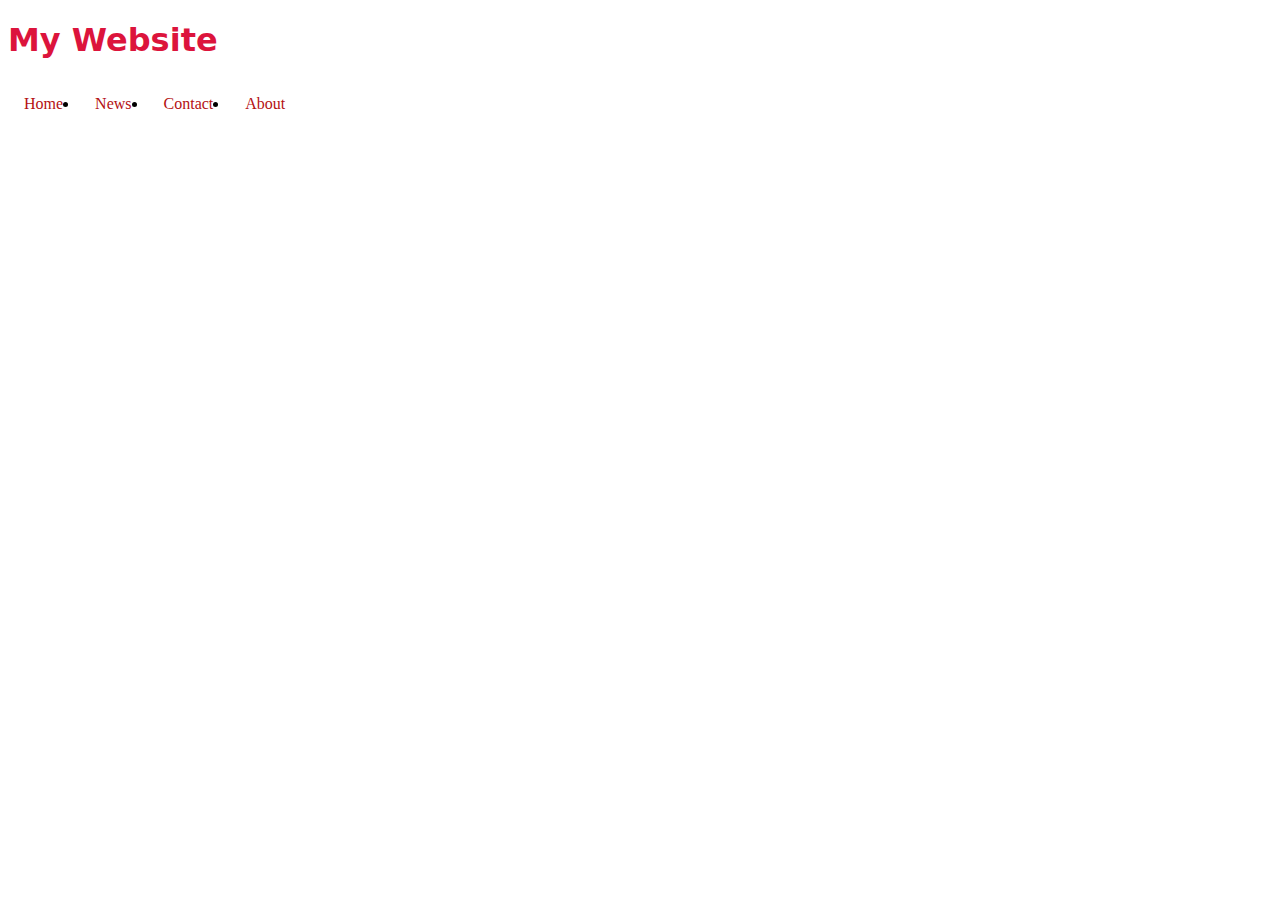
<file: index.html>
<!doctype html>
<html>
<head>
<meta charset="utf-8">
	
	
<title>Navigation Demo</title>
	<link rel="stylesheet" href="styles.css">
</title>

<body>
	
	<h1> My Website </h1>
  <li><a href="home.html">Home</a></li>
  <li><a href="news.html">News</a></li>
  <li><a href="contact.html">Contact</a></li>
  <li><a href="about.html">About</a></li>
</ul>
	
	
	
	
</body>
</html>
</file>
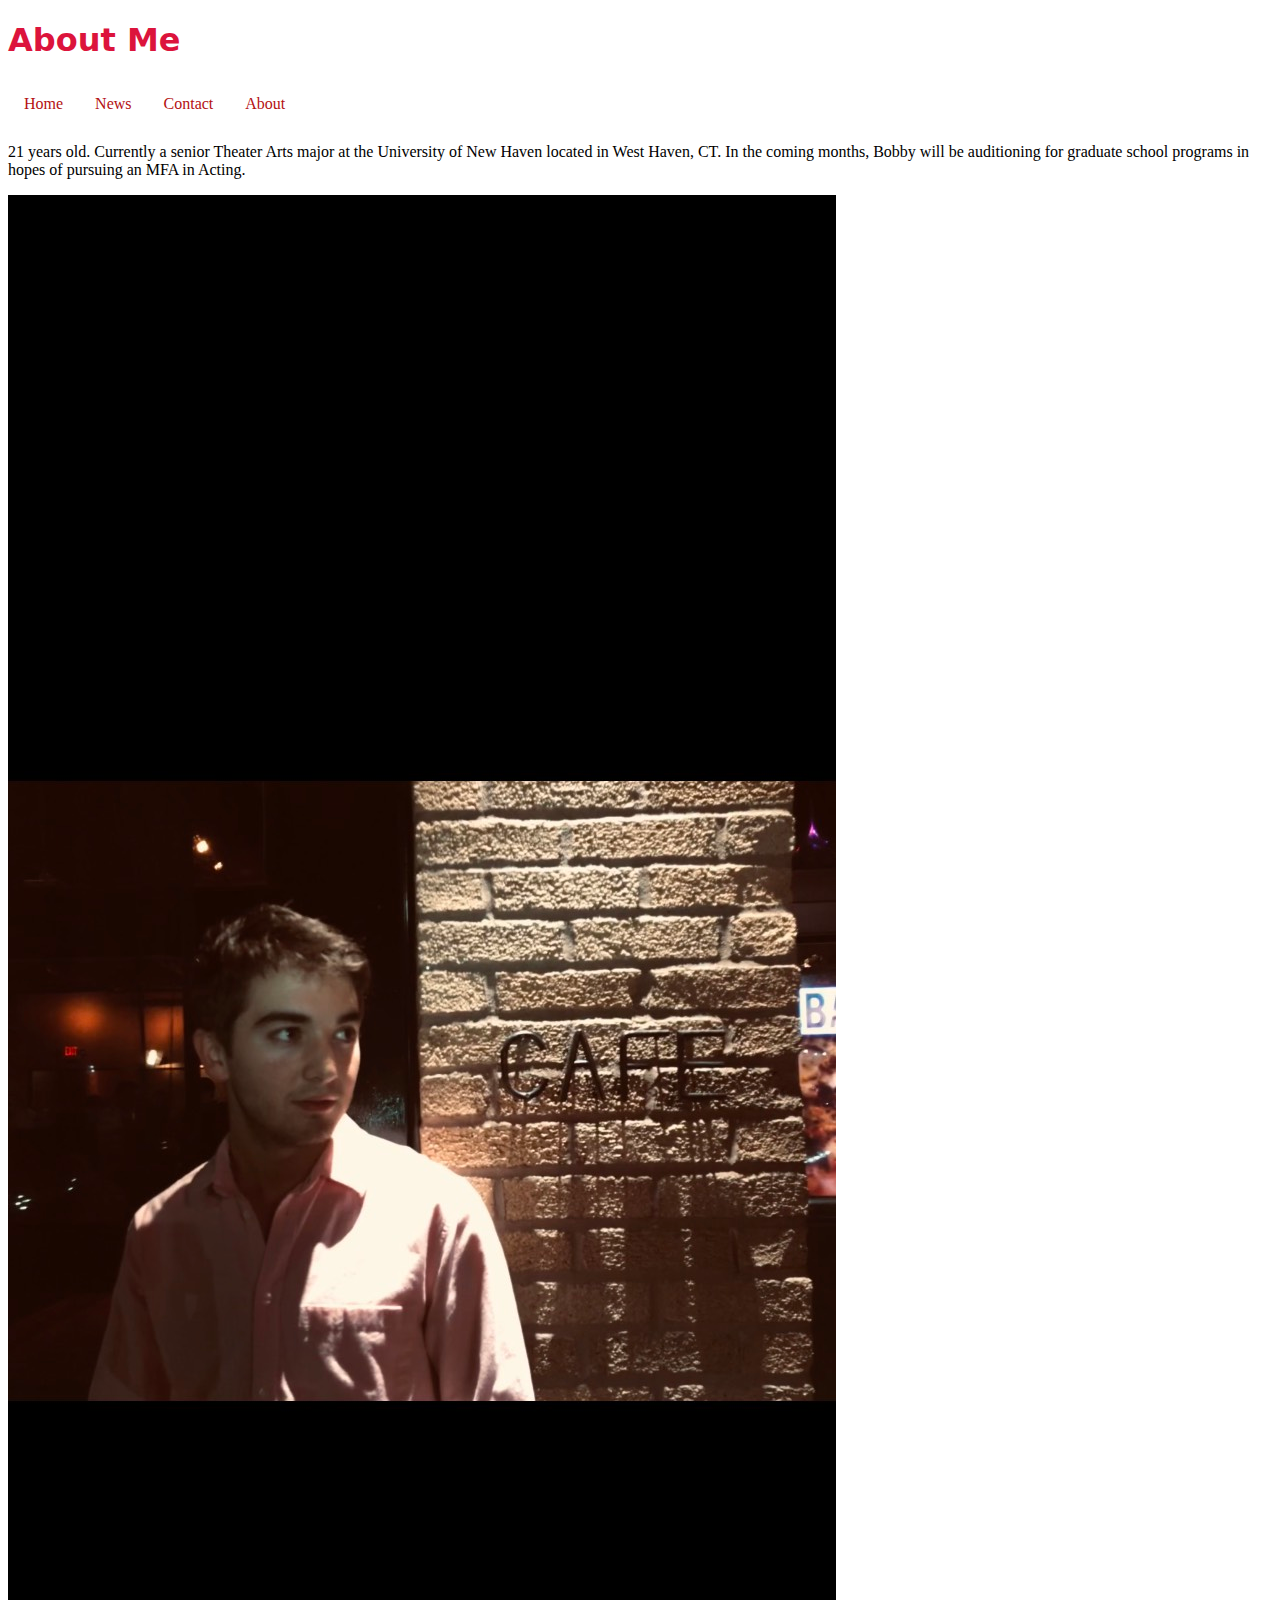
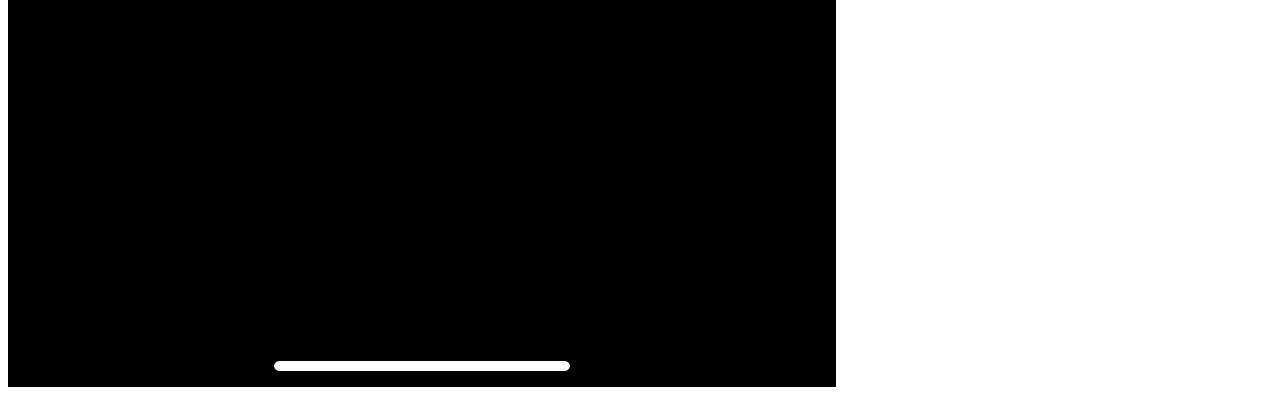
<file: about.html>
<!doctype html>
<html>
<head>
<meta charset="utf-8">
	
	
<title>Navigation Demo</title>
	<link rel="stylesheet" href="styles.css">
</title>

<body>
<h1> About Me</h1>
<ul>
  <li><a href="home.html">Home</a></li>
  <li><a href="news.html">News</a></li>
  <li><a href="contact.html">Contact</a></li>
  <li><a href="about.html">About</a></li>
</ul>
<p>21 years old. Currently a senior Theater Arts major at the University of New Haven located in West Haven, CT. In the coming months, Bobby will be auditioning for graduate school programs in hopes of pursuing an MFA in Acting.</p>
	<p>
	<img src="Image-1.png" alt="Bobby"></p>
</body>
</html>
</file>
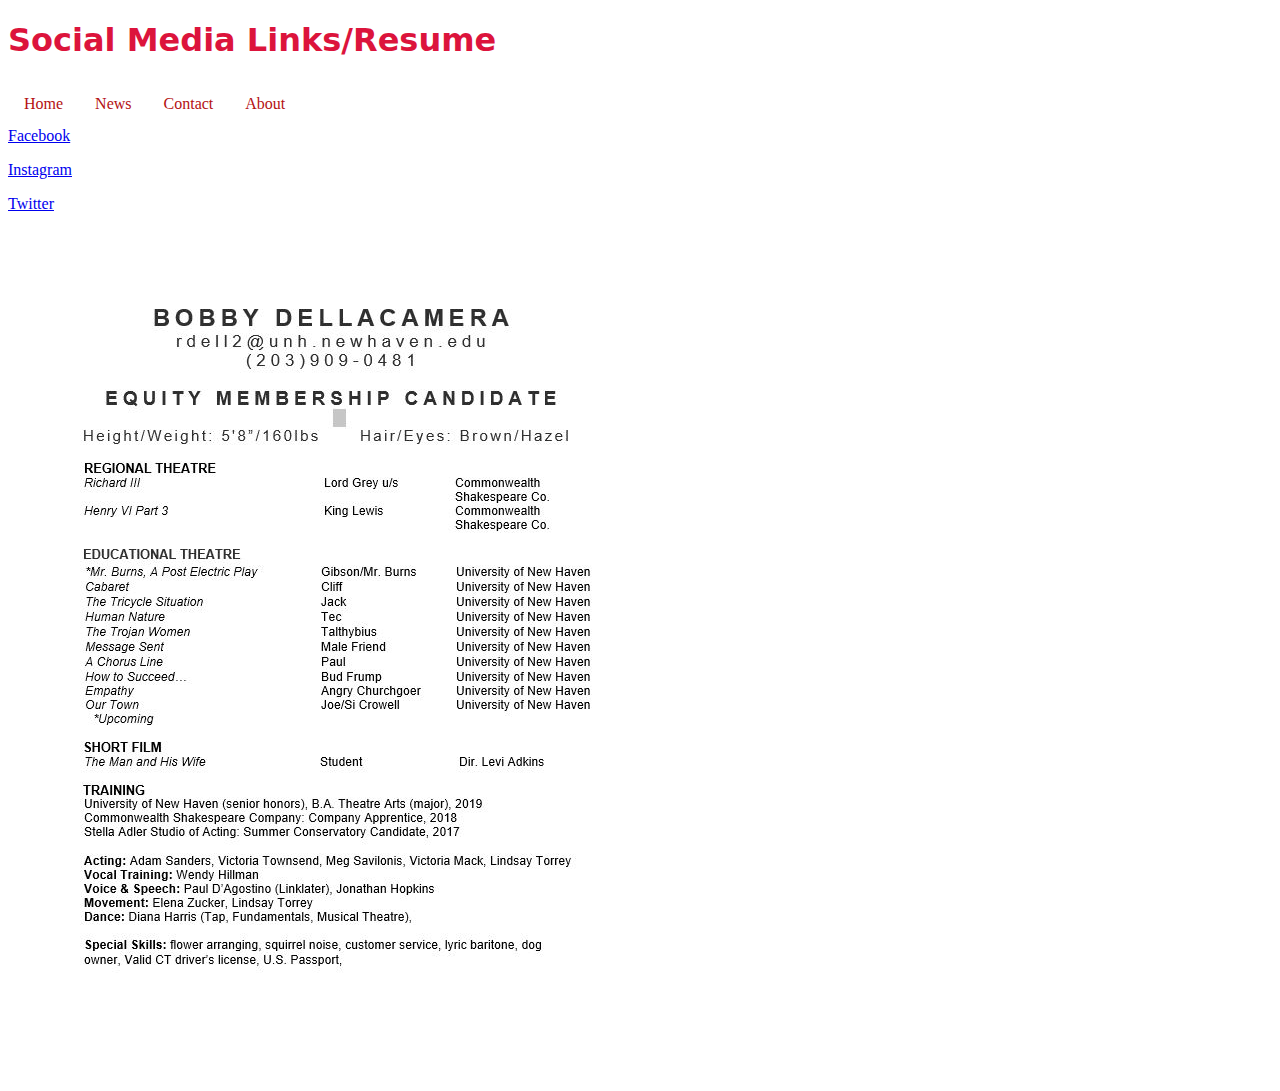
<file: contact.html>
<!doctype html>
<html>
<head>
<meta charset="utf-8">
	
	
<title>Navigation Demo</title>
	<link rel="stylesheet" href="styles.css">
</title>

<body>
<h1> Social Media Links/Resume</h1>
<ul>
  <li><a href="home.html">Home</a></li>
  <li><a href="news.html">News</a></li>
  <li><a href="contact.html">Contact</a></li>
  <li><a href="about.html">About</a></li>
</ul>
	
	
<a href="https://www.facebook.com/">Facebook</a>
<p><a href="https://www.instagram.com/?hl=en">Instagram</a></p>
	
	<p><a href="https://twitter.com/">Twitter</a></p>
	
	
<p><img src="Capture.JPG" alt="RESUME"></p>
	
	
</body>
</html>
</file>
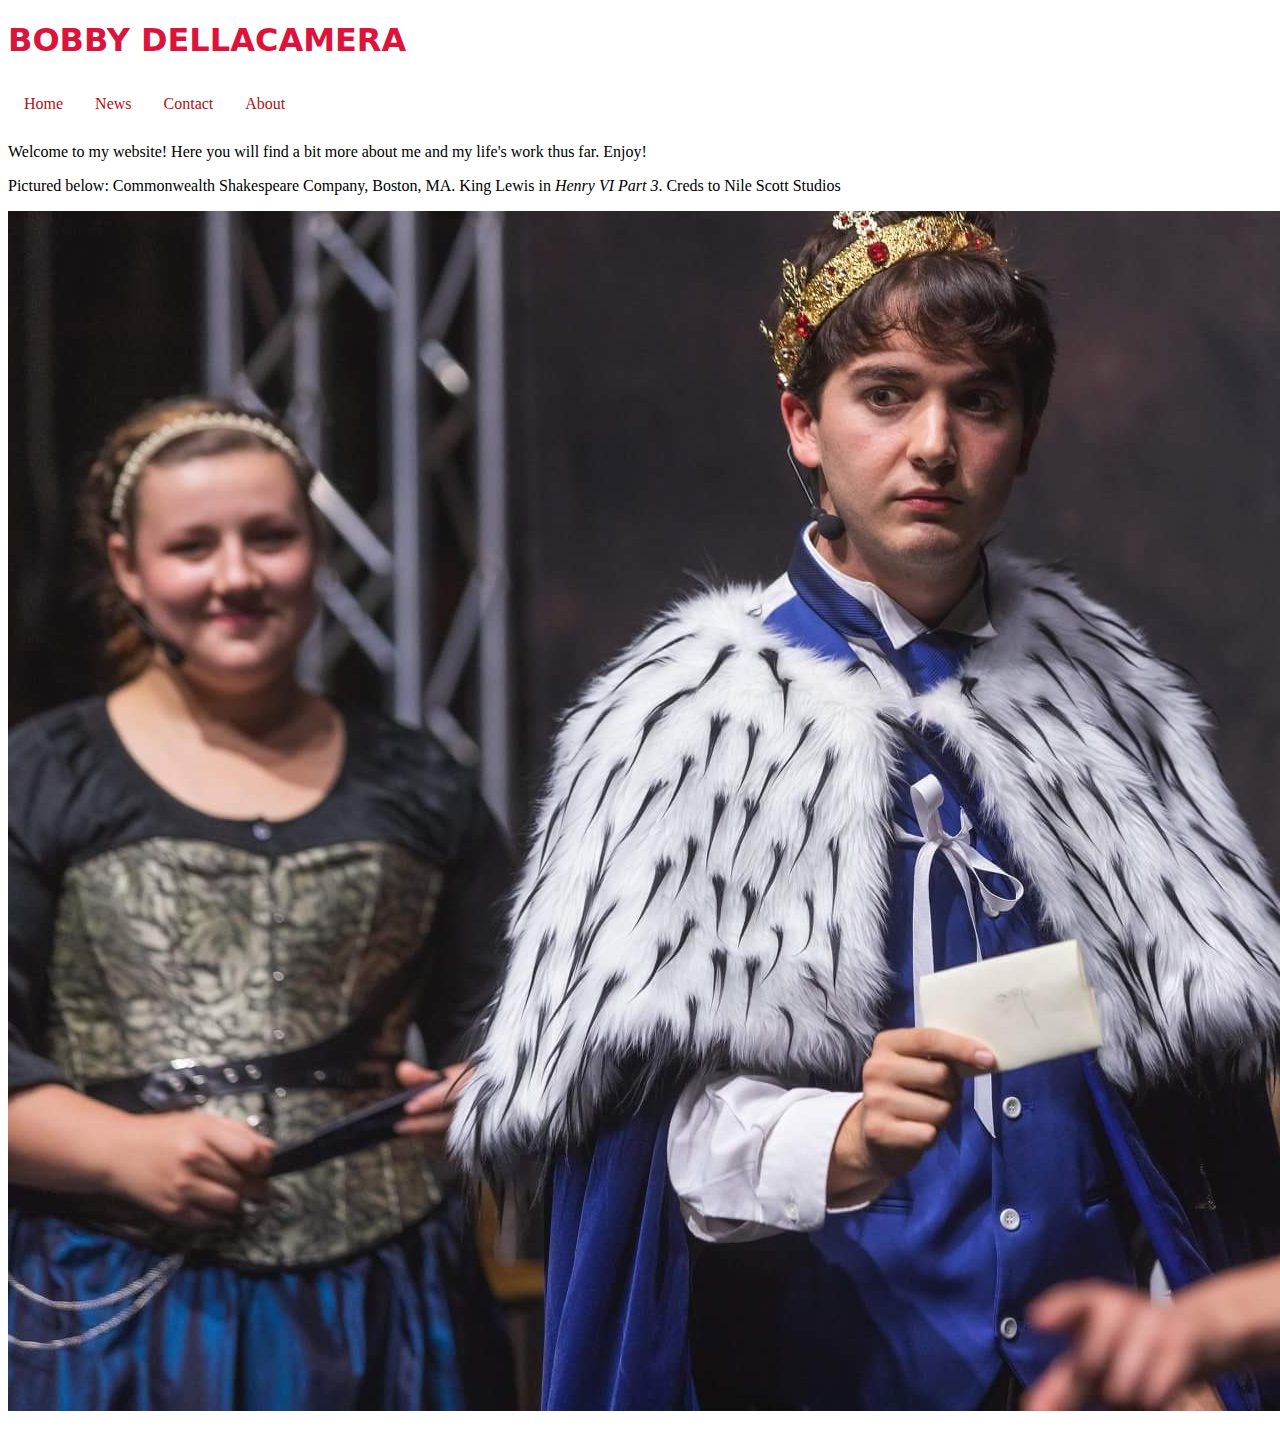
<file: home.html>
<!doctype html>
<html>
<head>
<meta charset="utf-8">
	
	
<title>Navigation Demo</title>
	<link rel="stylesheet" href="styles.css">
</title>

<body>
	
	<h1> BOBBY DELLACAMERA </h1>
	
	<ul>
  <li><a href="home.html">Home</a></li>
  <li><a href="news.html">News</a></li>
  <li><a href="contact.html">Contact</a></li>
  <li><a href="about.html">About</a></li>
</ul>
	<p>Welcome to my website! Here you will find a bit more about me and my life's work thus far. Enjoy! </p>
	
	<p>Pictured below: Commonwealth Shakespeare Company, Boston, MA. King Lewis in <em>Henry VI Part 3</em>. Creds to Nile Scott Studios </p>
	<p><img src="Image-3 (1).png" alt="Commonwealth"></p>

</body>
</html>
</file>
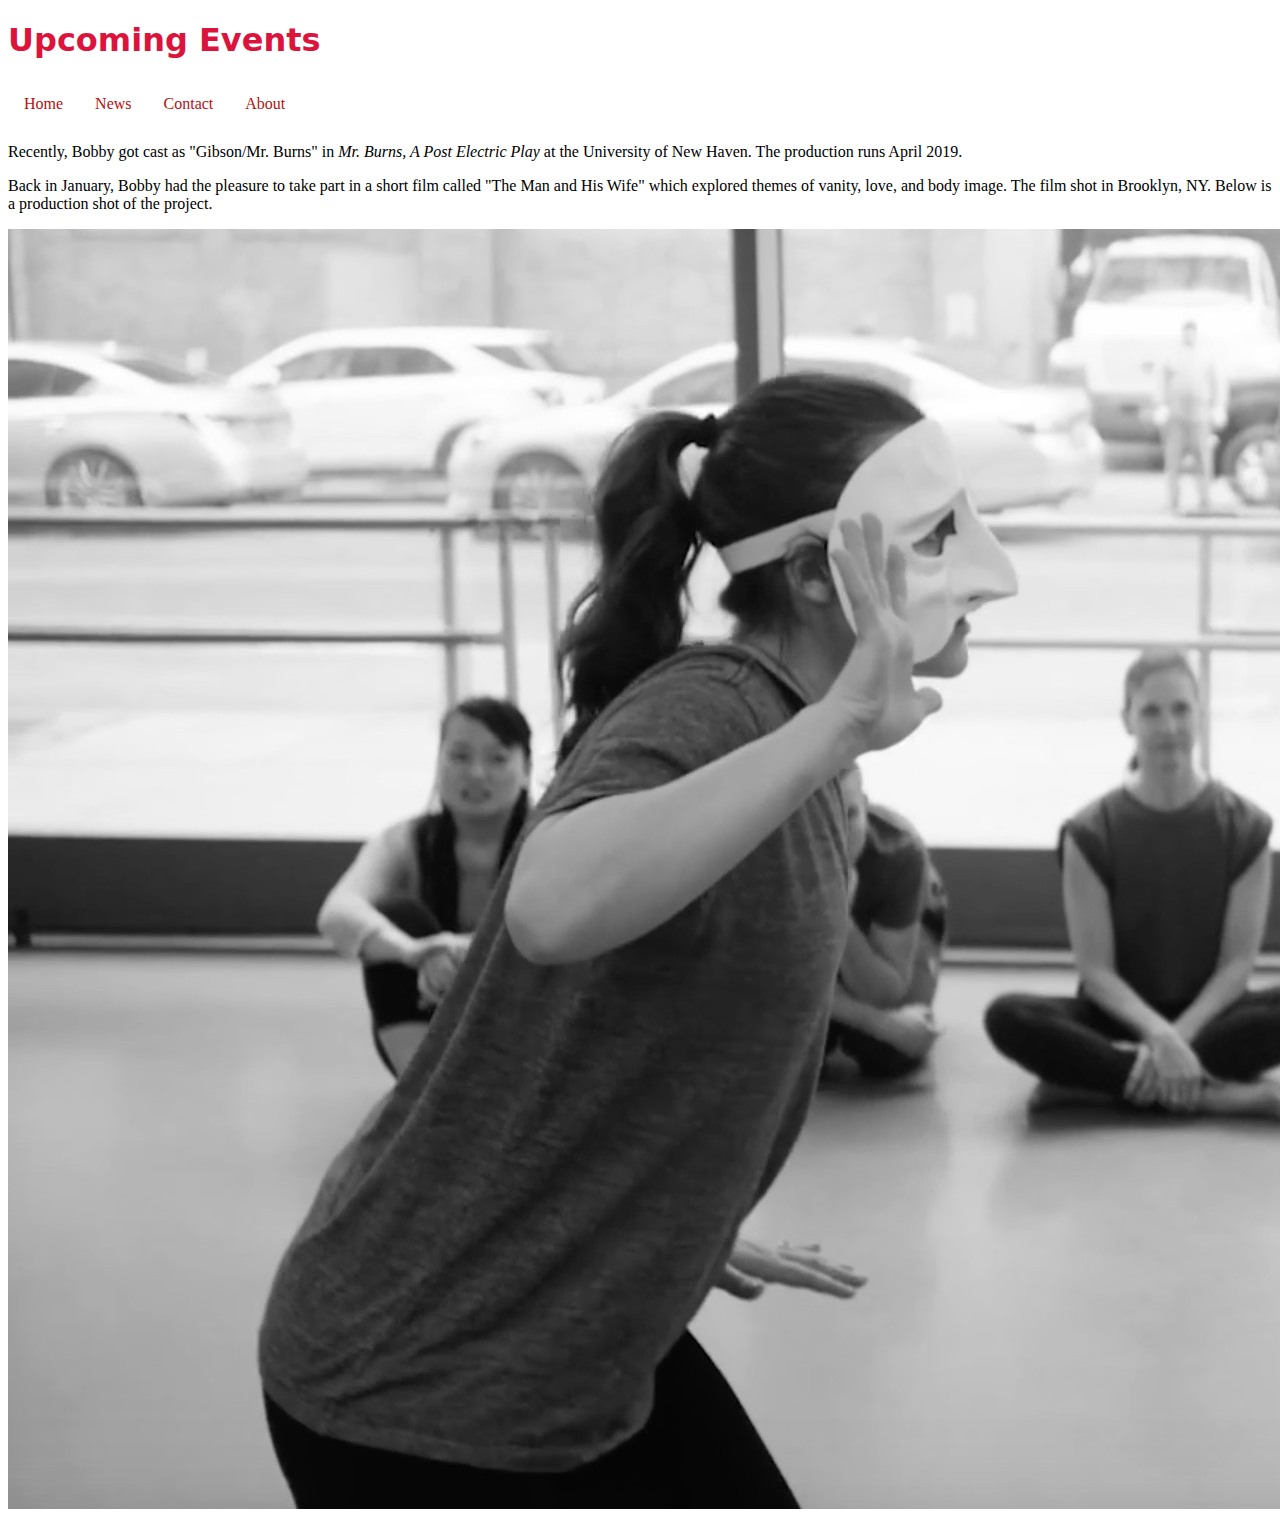
<file: news.html>
<!doctype html>
<html>
<head>
<meta charset="utf-8">
	
	
<title>Navigation Demo</title>
	<link rel="stylesheet" href="styles.css">
</title>

<body>
	
	<h1> Upcoming Events </h1>
	
	<ul>
  <li><a href="home.html">Home</a></li>
  <li><a href="news.html">News</a></li>
  <li><a href="contact.html">Contact</a></li>
  <li><a href="about.html">About</a></li>
</ul>
	<p>Recently, Bobby got cast as "Gibson/Mr. Burns" in <em>Mr. Burns, A Post Electric Play</em> at the University of New Haven. The production runs April 2019.</p>
	
	<p>Back in January, Bobby had the pleasure to take part in a short film called "The Man and His Wife" which explored themes of vanity, love, and body image. The film shot in Brooklyn, NY. Below is a production shot of the project.</p>
	
	<p><img src="Image-2.png" alt="The Man and His Wife"></p>
</body>
</html>
</file>
<file: styles.css>
@charset "utf-8";
/* CSS Document */
h1{
	font-family:"Lucida Grande", "Lucida Sans Unicode", "Lucida Sans", "DejaVu Sans", Verdana, "sans-serif";
	color: crimson;

}
ul {
    list-style-type: none;
    margin: 0;
    padding: 0;
}

ul {
    list-style-type: none;
    margin: 0;
    padding: 0;
    overflow: hidden;
    background-color:;
}

li {
    float: left;
}

li a {
    display: block;
    color: #B41012;
    text-align: center;
    padding: 14px 16px;
    text-decoration: none;
}

/* Change the link color to #111 (black) on hover */
li a:hover {
    background-color: #1DDDBC;
}
</file>
